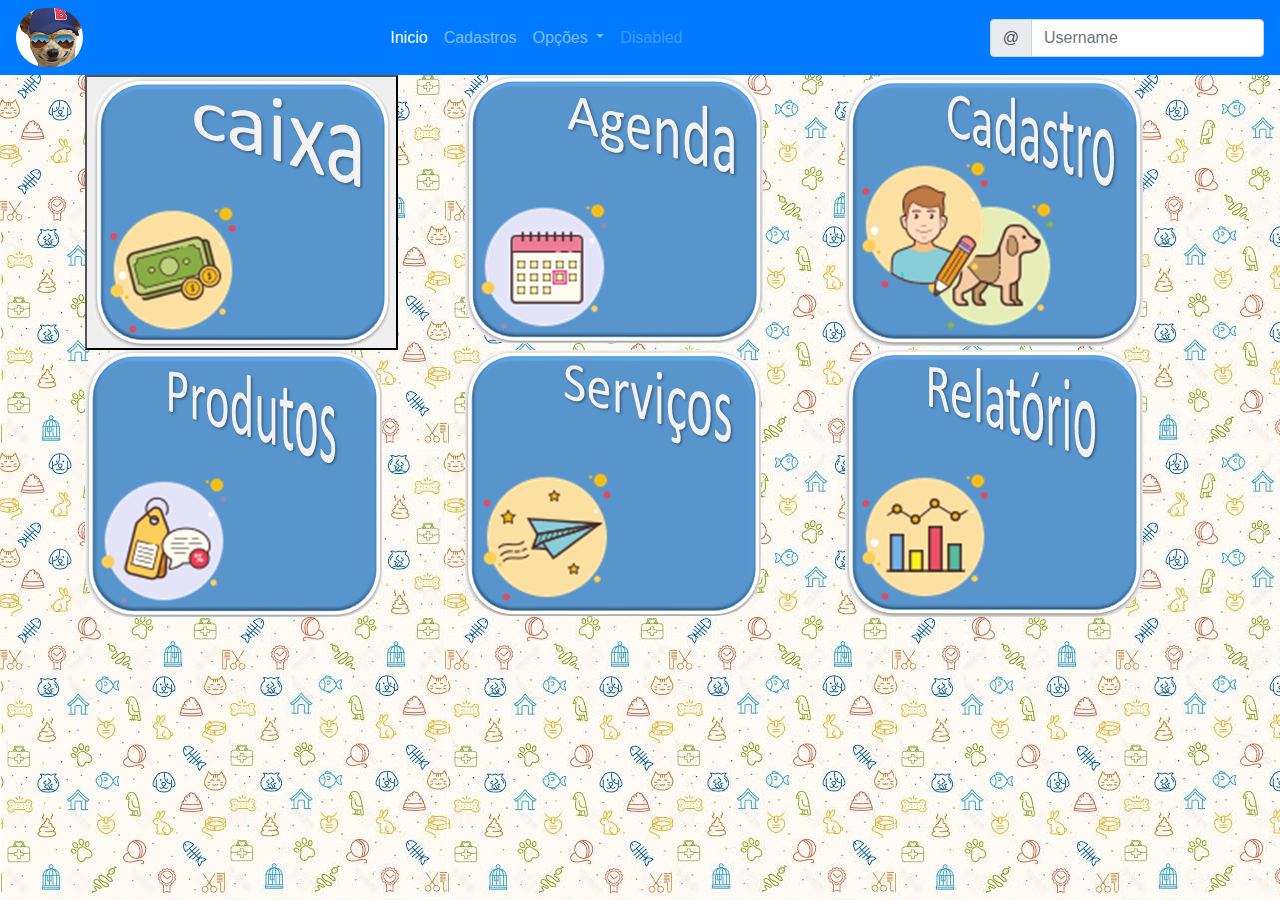
<file: Front-End/index.html>
<!DOCTYPE html>
<html>
  <head>
    <title>~Pet Shop Le Cachorrera~</title>
    <link rel="stylesheet" href="./css/style.css" />
    <link
      rel="stylesheet"
      href="https://stackpath.bootstrapcdn.com/bootstrap/4.3.1/css/bootstrap.min.css"
      integrity="sha384-ggOyR0iXCbMQv3Xipma34MD+dH/1fQ784/j6cY/iJTQUOhcWr7x9JvoRxT2MZw1T"
      crossorigin="anonymous"
    />
    <meta charset="UTF-8" />
    <meta name="description" content="Pet Shop Le Cachorrera" />
    <meta name="author" content="Diego Roberto" />
    <!-- <meta http-equiv="refresh" content="60" /> -->
  </head>

  <script src="js/inicial.js"></script>

  <title>~Pet Shop Le Cachorrera ~</title>

  <body background="img/pet_background.jpg">
    <!--navbar start-->
    <nav class="navbar navbar-expand-lg navbar-dark bg-primary">
      <a class="navbar-collapse" href="#"
        ><img img src="./img/leCachorrera.png" class="rounded-corners"
      /></a>
      <button
        class="navbar-toggler"
        type="button"
        data-toggle="collapse"
        data-target="#navbarSupportedContent"
        aria-controls="navbarSupportedContent"
        aria-expanded="false"
        aria-label="Toggle navigation"
      >
        <span class="navbar-toggler-icon"></span>
      </button>

      <div class="collapse navbar-collapse" id="navbarSupportedContent">
        <ul class="navbar-nav mr-auto">
          <li class="nav-item active">
            <a class="nav-link" href="#"
              >Inicio<span class="sr-only">(current)</span></a
            >
          </li>
          <li class="nav-item">
            <a class="nav-link" href="#">Cadastros</a>
          </li>
          <li class="nav-item dropdown">
            <a
              class="nav-link dropdown-toggle"
              href="#"
              id="navbarDropdown"
              role="button"
              data-toggle="dropdown"
              aria-haspopup="true"
              aria-expanded="false"
            >
              Opções
            </a>
            <div class="dropdown-menu" aria-labelledby="navbarDropdown">
              <a class="dropdown-item" href="#">Action</a>
              <a class="dropdown-item" href="#">Another action</a>
              <div class="dropdown-divider"></div>
              <a class="dropdown-item" href="#">Something else here</a>
            </div>
          </li>
          <li class="nav-item">
            <a
              class="nav-link disabled"
              href="#"
              tabindex="-1"
              aria-disabled="true"
              >Disabled</a
            >
          </li>
        </ul>
      </div>
      <form class="form-inline">
        <div class="input-group">
          <div class="input-group-prepend">
            <span class="input-group-text" id="basic-addon1">@</span>
          </div>
          <input
            type="text"
            class="form-control"
            placeholder="Username"
            aria-label="Username"
            aria-describedby="basic-addon1"
          />
        </div>
      </form>
    </nav>
    <!--navbar end-->

    <div class="container">
      <div class="row">

        <div class="col">
          <div class="button" style="width: 18rem;">
            <button>
                <img src="./img/caixa_button.png" class="rounded-corners" />
            </button>
            
          </div>
        </div>

        <div class="col">
          <div class="button" style="width: 18rem;">
            <img src="./img/agenda_button.png" class="rounded-corners" />
          </div>
        </div>

        <div class="col">
          <div class="button" style="width: 18rem;">
            <img src="./img/cadastro_button.png" class="rounded-corners" />
          </div>
        </div>

        <div class="col">
          <div class="button" style="width: 18rem;">
            <img src="./img/produtos_button.png" class="rounded-corners" />
          </div>
        </div>

        <div class="col">
          <div class="button" style="width: 18rem;">
            <img src="./img/servicos_button.png" class="rounded-corners" />
          </div>
        </div>

        <div class="col">
          <div class="button" style="width: 18rem;">
            <img src="./img/relatorio_button.png" class="rounded-corners" />
          </div>
        </div>
      </div>
    </div>
  </body>
</html>
</file>
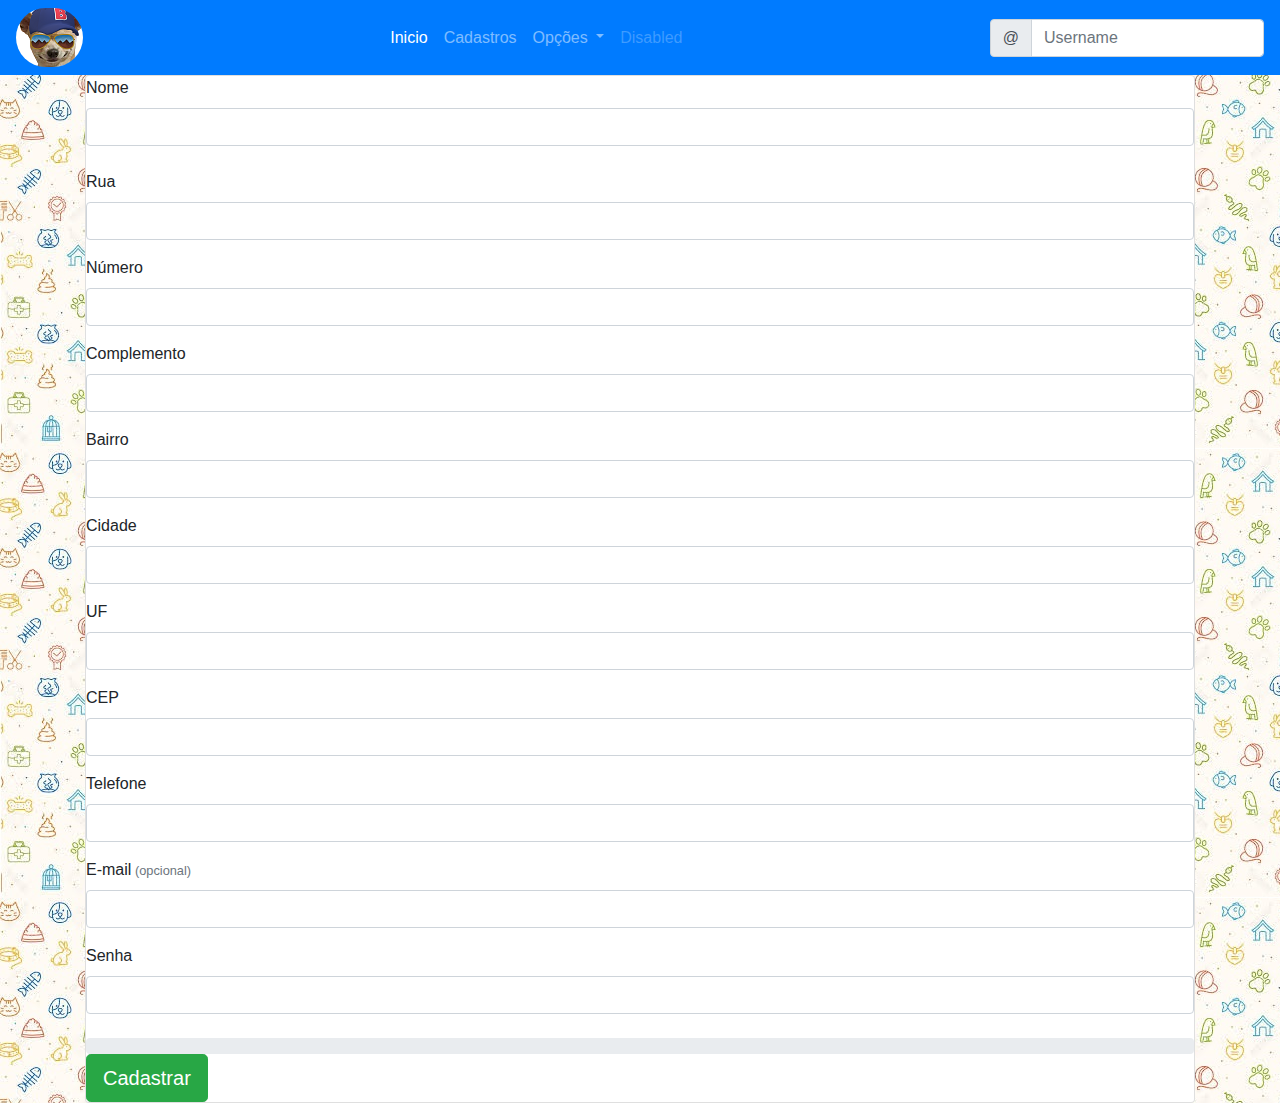
<file: Front-End/cadastro-cliente.html>
<!DOCTYPE html>
<html>
  <head>
    <title>~Pet Shop Le Cachorrera~</title>
    <link rel="stylesheet" href="./css/style.css" />
    <link
      rel="stylesheet"
      href="https://stackpath.bootstrapcdn.com/bootstrap/4.3.1/css/bootstrap.min.css"
      integrity="sha384-ggOyR0iXCbMQv3Xipma34MD+dH/1fQ784/j6cY/iJTQUOhcWr7x9JvoRxT2MZw1T"
      crossorigin="anonymous"
    />
    <meta charset="UTF-8" />
    <meta name="description" content="Pet Shop Le Cachorrera" />
    <meta name="author" content="Diego Roberto" />
    <!-- <meta http-equiv="refresh" content="60" /> -->
  </head>

  <script src="js/inicial.js"></script>

  <title>Pet Shop Le Cachorrera</title>

  <body background="./img/pet_background.jpg">
    <!--navbar start-->
    <nav class="navbar navbar-expand-lg navbar-dark bg-primary">
      <a class="navbar-collapse" href="#"
        ><img img src="./img/leCachorrera.png" class="rounded-corners"
      /></a>
      <button
        class="navbar-toggler"
        type="button"
        data-toggle="collapse"
        data-target="#navbarSupportedContent"
        aria-controls="navbarSupportedContent"
        aria-expanded="false"
        aria-label="Toggle navigation"
      >
        <span class="navbar-toggler-icon"></span>
      </button>

      <div class="collapse navbar-collapse" id="navbarSupportedContent">
        <ul class="navbar-nav mr-auto">
          <li class="nav-item active">
            <a class="nav-link" href="#"
              >Inicio<span class="sr-only">(current)</span></a
            >
          </li>
          <li class="nav-item">
            <a class="nav-link" href="#">Cadastros</a>
          </li>
          <li class="nav-item dropdown">
            <a
              class="nav-link dropdown-toggle"
              href="#"
              id="navbarDropdown"
              role="button"
              data-toggle="dropdown"
              aria-haspopup="true"
              aria-expanded="false"
            >
              Opções
            </a>
            <div class="dropdown-menu" aria-labelledby="navbarDropdown">
              <a class="dropdown-item" href="#">Action</a>
              <a class="dropdown-item" href="#">Another action</a>
              <div class="dropdown-divider"></div>
              <a class="dropdown-item" href="#">Something else here</a>
            </div>
          </li>
          <li class="nav-item">
            <a
              class="nav-link disabled"
              href="#"
              tabindex="-1"
              aria-disabled="true"
              >Disabled</a
            >
          </li>
        </ul>
      </div>
      <form class="form-inline">
        <div class="input-group">
          <div class="input-group-prepend">
            <span class="input-group-text" id="basic-addon1">@</span>
          </div>
          <input
            type="text"
            class="form-control"
            placeholder="Username"
            aria-label="Username"
            aria-describedby="basic-addon1"
          />
        </div>
      </form>
    </nav>
    <!--navbar end-->

    <div class="container">
      <div class="row">
        <div class="col">
          <form
            action="link"
            role="form"
            id="cadastro"
            method="post"
            accept-charset="utf-8"
            novalidate="novalidate"
            class="card"
          >
            <div style="display:none;">
              <input type="hidden" name="_method" value="POST" />
            </div>
            <input
              type="hidden"
              name="data[Cliente][utm_source]"
              value="site"
              autocomplete="off"
              id="EmpresaUtmSource"
            /><input
              type="hidden"
              name="data[Cliente][utm_medium]"
              value="funcionalidades"
              autocomplete="off"
              id="ClienteUtmMedium"
            /><input
              type="hidden"
              name="data[Cliente][utm_campaign]"
              value="cadastro-de-produtos"
              autocomplete="off"
              id="ClienteUtmCampaign"
            /><input
              type="hidden"
              name="data[Cliente][dominio_id]"
              autocomplete="off"
              id="ClienteDominioId"
            /><input
              type="hidden"
              name="data[Cliente][endereco]"
              value=""
              autocomplete="off"
              id="ClienteEndereco"
            />
            <div class="form-group required">
              <label for="NomeCliente">Nome</label
              ><input
                name="data[Cliente][nome]"
                class="required form-control error"
                maxlength="60"
                value=""
                autocomplete="off"
                type="text"
                id="Nome"
              /><label
                for="Nome"
                generated="true"
                class="error"
                style="display: block;"
              ></label>
            </div>
            <div class="required form-group required">
              <label for="LogradouroEndereco">Rua</label
              ><input
                name="data[Cliente][nome]"
                class="required form-control"
                value=""
                autocomplete="off"
                type="text"
                id="Logradouro"
              />
            </div>
            <div class="form-group required">
              <label for="NumeroEndereco">Número</label
              ><input
                name="data[Cliente][endereco]"
                class="required form-control"
                maxlength="14"
                autocomplete="off"
                type="text"
                id="NumeroEndereco"
              />
            </div>
            <div class="form-group required">
              <label for="ComplementeEndereco">Complemento</label
              ><input
                name="data[Cliente][endereco]"
                class="required form-control"
                maxlength="14"
                autocomplete="off"
                type="text"
                id="ComplementoEndereco"
              />
            </div>
            <div class="form-group required">
              <label for="BairroEndereco">Bairro</label
              ><input
                name="data[Cliente][endereco]"
                class="required form-control"
                maxlength="30"
                autocomplete="off"
                type="text"
                id="BairroEndereco"
              />
            </div>
            <div class="form-group required">
              <label for="CidadeEndereco">Cidade</label
              ><input
                name="data[Cliente][endereco]"
                class="required form-control"
                maxlength="25"
                autocomplete="off"
                type="text"
                id="CidadeEndereco"
              />
            </div>
            <div class="form-group required">
              <label for="UfEndereco">UF</label
              ><input
                name="data[Cliente][endereco]"
                class="required form-control"
                maxlength="2"
                autocomplete="off"
                type="text"
                id="UfEndereco"
              />
            </div>
            <div class="form-group required">
              <label for="CepEndereco">CEP</label
              ><input
                name="data[Cliente][endereco]"
                class="required form-control"
                maxlength="8"
                autocomplete="off"
                type="text"
                id="CepEndereco"
              />
            </div>
            <div class="form-group">
              <label for="Telefone">Telefone</label
              ><input
                name="data[Cliente][celular]"
                class="mascara-telefone form-control"
                maxlength="11"
                autocomplete="off"
                type="text"
                id="Telefone"
              />
            </div>
            <div class="form-group required">
              <label for="Email">E-mail</label
              ><small class="text-muted"> (opcional)</small
              ><input
                name="data[Cliente][email]"
                class="email required form-control"
                value=""
                autocomplete="off"
                type="email"
                id="Email"
              />
            </div>
            <div class="form-group required">
              <label for="Senha">Senha</label
              ><input
                name="data[Cliente][senha]"
                class="required form-control error"
                value=""
                autocomplete="off"
                type="password"
                id="Senha"
              /><label
                for="Senha"
                generated="true"
                class="error"
                style="display: block;"
              ></label>
            </div>
            <div class="pwstrength_viewport_progress">
              <div class="progress">
                <div class="progress-bar">
                  <span class="password-verdict"></span>
                </div>
              </div>
            </div>
            <div class="margin-top-20px">
              <button class="btn btn-success btn-lg" type="submit">
                <span
                  class="glyphicon glyphicon-ok-sign margin-right-10px"
                ></span
                >Cadastrar
              </button>
            </div>
          </form>
        </div>
      </div>
    </div>
  </body>
</html>
</file>
<file: Front-End/css/style.css>
body {
  background-color: lightblue;
}

h1 {
  color: white;
  text-align: center;
}

p {
  font-family: verdana;
  font-size: 20px;
}

.para1 {
  text-align: center;
  color: red;
}
.para2 {
  background-color: aqua;
  font-family: Arial, Helvetica, sans-serif;
}

.bodyClass {
  background-color: silver;
}

.bodyClass2 {
  background-color: gold;
}
.rounded-corners {
  background: 0%;
  border-radius: 45px;
}


html{
  font-family: sans-serif;
  line-height: 1.15;
  -webkit-text-size-adjust: 100%;
  -webkit-tap-highlight-color: azure;
}
</file>
